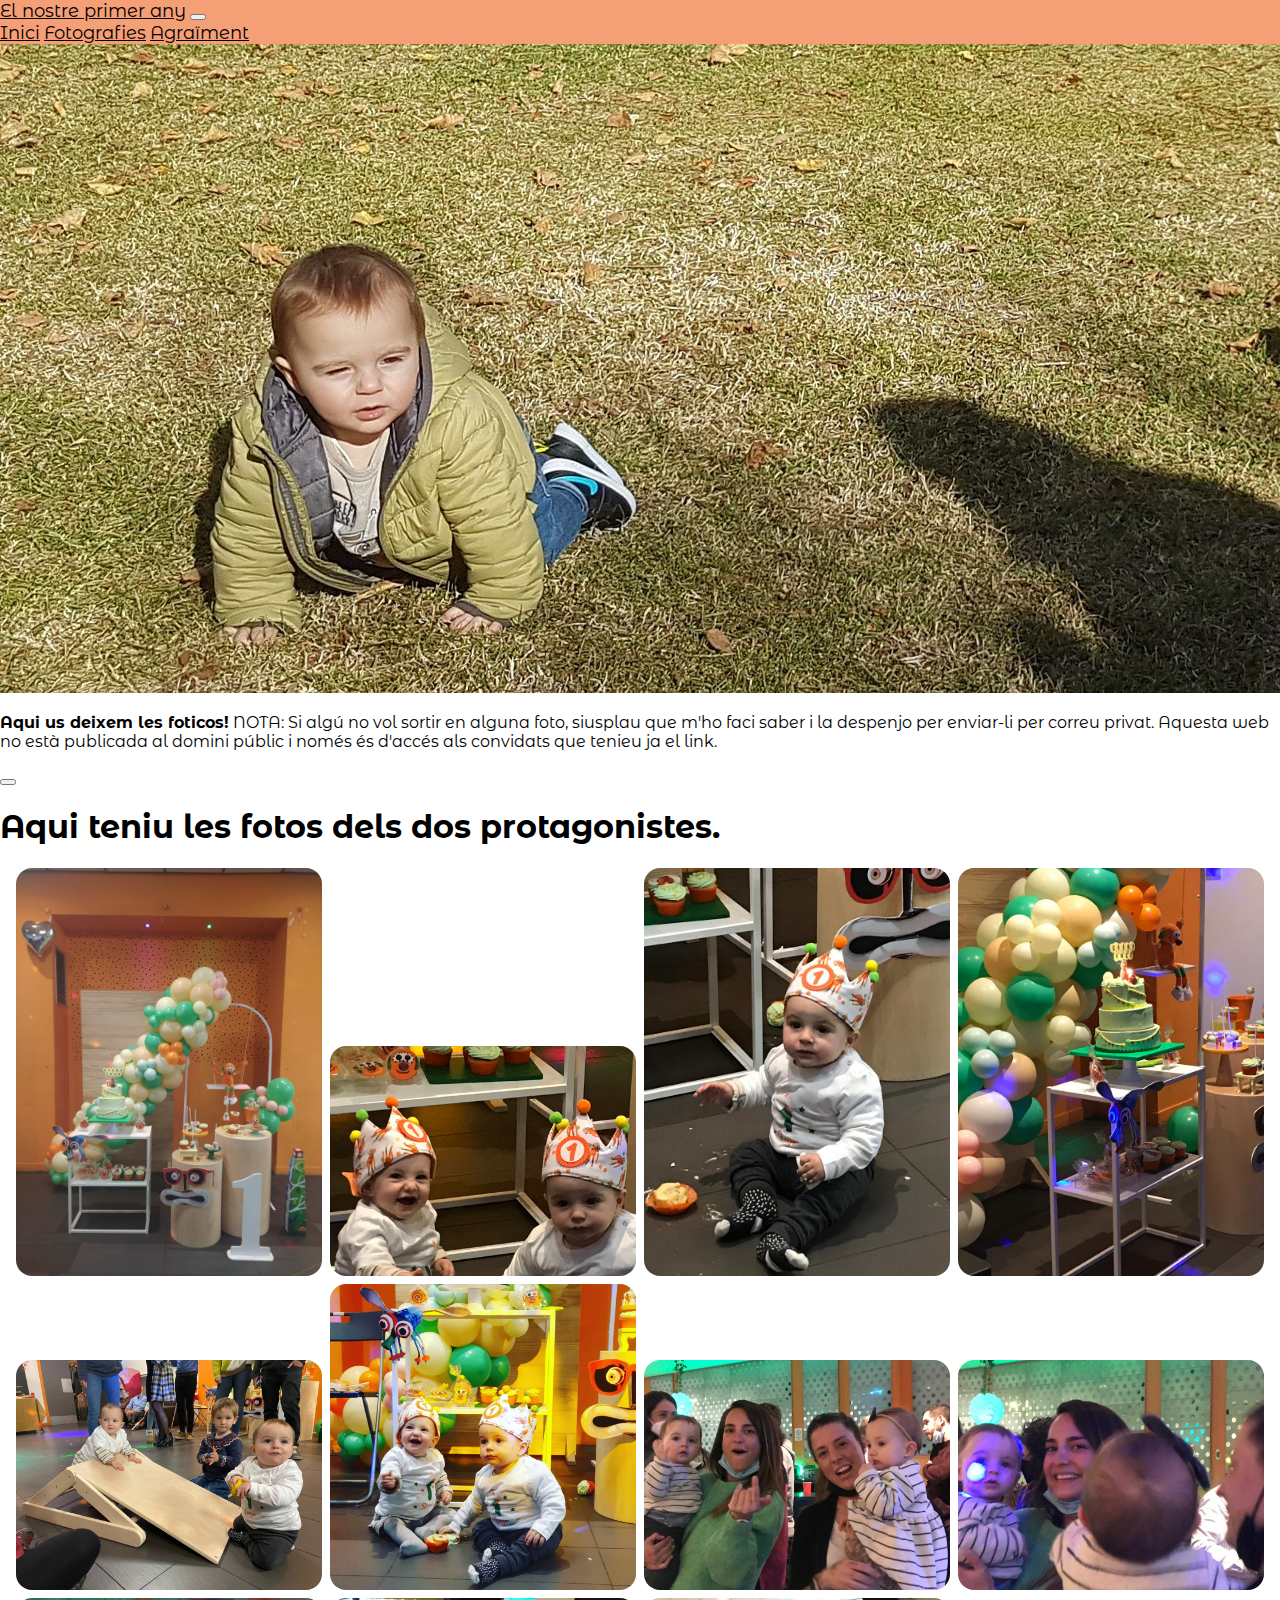
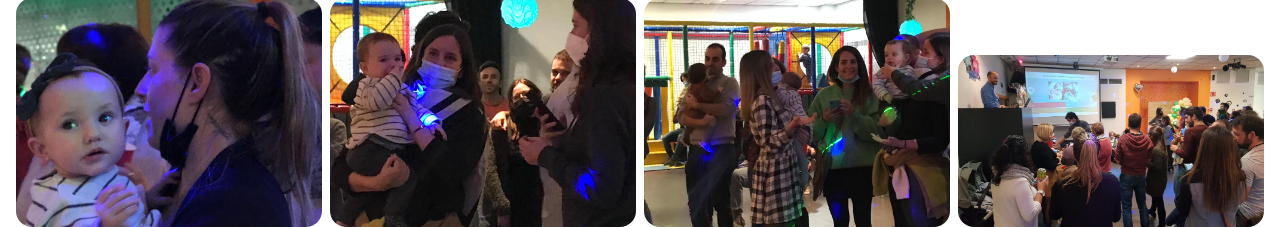
<file: fotografies.html>
<!doctype html>
<html lang="es">
  <head>
    <!-- Required meta tags -->
    <meta charset="utf-8">
    <meta name="viewport" content="width=device-width, initial-scale=1">

    <!-- Bootstrap CSS -->
    <link href="https://cdn.jsdelivr.net/npm/bootstrap@5.0.2/dist/css/bootstrap.min.css" rel="stylesheet" integrity="sha384-EVSTQN3/azprG1Anm3QDgpJLIm9Nao0Yz1ztcQTwFspd3yD65VohhpuuCOmLASjC" crossorigin="anonymous">
    <link rel="preconnect" href="https://fonts.googleapis.com">
      <link rel="preconnect" href="https://fonts.gstatic.com" crossorigin>
    <link href="https://fonts.googleapis.com/css2?family=Montserrat+Alternates:wght@400;700&display=swap" rel="stylesheet">
    <link rel="stylesheet" href="css/styles.css">
    <link
    rel="stylesheet"
    href="https://cdnjs.cloudflare.com/ajax/libs/animate.css/4.1.1/animate.min.css"
  />

    <title>Anyet de la Siena i Enzo</title>
  </head>
  <body class="fs-4">
    <nav class="navbar navbar-expand-lg navbar-light bg-info bg-gradient" id="menu">
        <div class="container-fluid">
          <a class="navbar-brand fw-bold" href="#">El nostre primer any</a>
          <button class="navbar-toggler" type="button" data-bs-toggle="collapse" data-bs-target="#navbarNavAltMarkup" aria-controls="navbarNavAltMarkup" aria-expanded="false" aria-label="Toggle navigation">
            <span class="navbar-toggler-icon"></span>
          </button>
          <div class="collapse navbar-collapse" id="navbarNavAltMarkup">
            <div class="navbar-nav">
              <a class="nav-link active" aria-current="page" href="index.html">Inici</a>
              <a class="nav-link" href="fotografies.html">Fotografies</a>
              <a class="nav-link" href="agraiments.html">Agraïment</a>
            </div>
          </div>
        </div>
      </nav>

      <div class="img-fluid">
        <img src="img/nens_jardi.jpg" class="d-block w-100" alt="slide1">
      </div>
      <div class="container alert alert-warning alert-dismissible fade show mt-3 text-center" role="alert">
        <p class="animate__animated animate__swing"><strong>Aqui us deixem les foticos!</strong> NOTA: Si algú no vol sortir en alguna foto, siusplau que m'ho faci saber i la despenjo per enviar-li per correu privat. Aquesta web no està publicada al domini públic i només és d'accés als convidats que tenieu ja el link.</p>
        <button type="button" class="btn-close" data-bs-dismiss="alert" aria-label="Close"></button>
      </div>
  
      <main>

        <div class="container-fluid text-center p-3">
          <h1 class="animate__animated animate__swing">Aqui teniu les fotos dels dos protagonistes.
            </h1>
        </div>

      <section class="container-gallery">

            
            <div class="picture" ><img src="img/peque_2.jpg" alt=""></div>
            <div class="picture" ><img src="img/peque_1.jpg" alt=""></div>
            <div class="picture" ><img src="img/peque_3.jpg" alt=""></div>
            <div class="picture" ><img src="img/peque_4.jpg" alt=""></div>
            <div class="picture" ><img src="img/peque_5.jpg" alt=""></div>
            <div class="picture" ><img src="img/gent_1.jpg" alt=""></div>
            <div class="picture" ><img src="img/gent_2.jpg" alt=""></div>
           <div class="picture" ><img src="img/gent_7.jpg" alt=""></div>
           <div class="picture" ><img src="img/gent_4.jpg" alt=""></div>
           <div class="picture" ><img src="img/gent_5.jpg" alt=""></div>
           <div class="picture" ><img src="img/gent_6.jpg" alt=""></div>
           <div class="picture" ><img src="img/gent_3.jpg" alt=""></div>

  </section>
</main>


        <script src="https://cdn.jsdelivr.net/npm/bootstrap@5.0.2/dist/js/bootstrap.bundle.min.js" integrity="sha384-MrcW6ZMFYlzcLA8Nl+NtUVF0sA7MsXsP1UyJoMp4YLEuNSfAP+JcXn/tWtIaxVXM" crossorigin="anonymous"></script>

    
</body>
</html>
</file>
<file: css/styles.css>
:root {
  --primario: rgb(245, 159, 119);
  --secundario: rgb(173, 226, 142);
  --terciario: rgb(210, 221, 107);
  --blanco: #fff;

  --main-font: "Montserrat Alternates", sans-serif;
}

body {
  font-family: var(--main-font);
  height: 100%;
  margin: 0;
  padding: 0;
}
#menu {
  background-color: var(--primario) !important;
}
#menu__kahoot {
  background-color: var(--terciario);
}
#main__image {
  width: 100%;
  max-height: 40rem;
}
.kahoot {
  display: inline;
  width: 20rem;
}
.kahoot button {
  width: 75%;
  margin: 0.5rem 0.5rem;
  border-radius: 5rem;
}
.kahoot a {
  font-weight: bold;
  text-align: center;
  display: block;
  text-decoration: none;
  padding: 0.5rem;
  color: #000000;
}

#menu a {
  font-size: 18px;
  color: #000000;
}
.carousel-inner {
  height: auto;
}
@media (min-width: 768px) {
  .image__grid {
    display: grid;
    grid-template-columns: repeat(1, 1fr);
    text-align: center;
    margin: auto;
    justify-content: center;
    margin: 2rem 0;
    object-fit: cover;
    gap: 1rem;
  }
}
#titol__serveis {
  background-color: var(--primario);
  padding: 3rem;
  margin: 0%;
}

.image__grid {
  display: grid;
  grid-template-columns: repeat(3, 1fr);
  text-align: center;
  margin: auto;
  justify-content: center;
  padding: 3rem 3rem;
  object-fit: cover;
  gap: 0.5rem;
  background-color: var(--primario);
}
.image__peque {
  object-fit: cover;
  width: 100%;
  overflow: hidden;
  height: auto;
}
#info__covid {
  background-color: var(--secundario) !important;
  text-align: center;
  margin: auto;
  padding: 3rem 1rem;
}
@media (min-width: 768px) {
  .convocatoria {
    display: grid;
    grid-template-columns: 1fr 1fr;
    align-items: middle;
    justify-content: center;
    gap: 1rem;
  }
}

.convocatoria {
  display: grid;
  grid-template-columns: 1fr;
  align-items: middle;
  justify-content: center;
  gap: 1rem;
}
.convocatoria__texto {
  font-size: 1.5rem;
  justify-content: center;
  margin: auto;
  text-align: left;
}
.convocatoria__mapa {
  overflow: hidden;
}

/*  CONTAINER GALLERY */

.container-gallery {
  display: grid;
  margin-left: 1rem;
  margin-right: 1rem;
  gap: 0.5rem;
  grid-template-rows: repeat(auto-fit, minmax(16rem, 1fr));
  grid-template-columns: repeat(auto-fill, minmax(16rem, 1fr));

  grid-auto-flow: row dense;

  justify-items: stretch;
  align-items: end;
}

.picture {
  display: flex;
  justify-content: center;
  align-items: center;
  background-color: var(--blanco);
}

.picture img {
  width: 100%;
  border-radius: 1rem;
}
.picture:nth-child(2n) {
  grid-row-end: span 100%;
}
.picture:nth-child(8) {
  order: -1;
}
</file>
